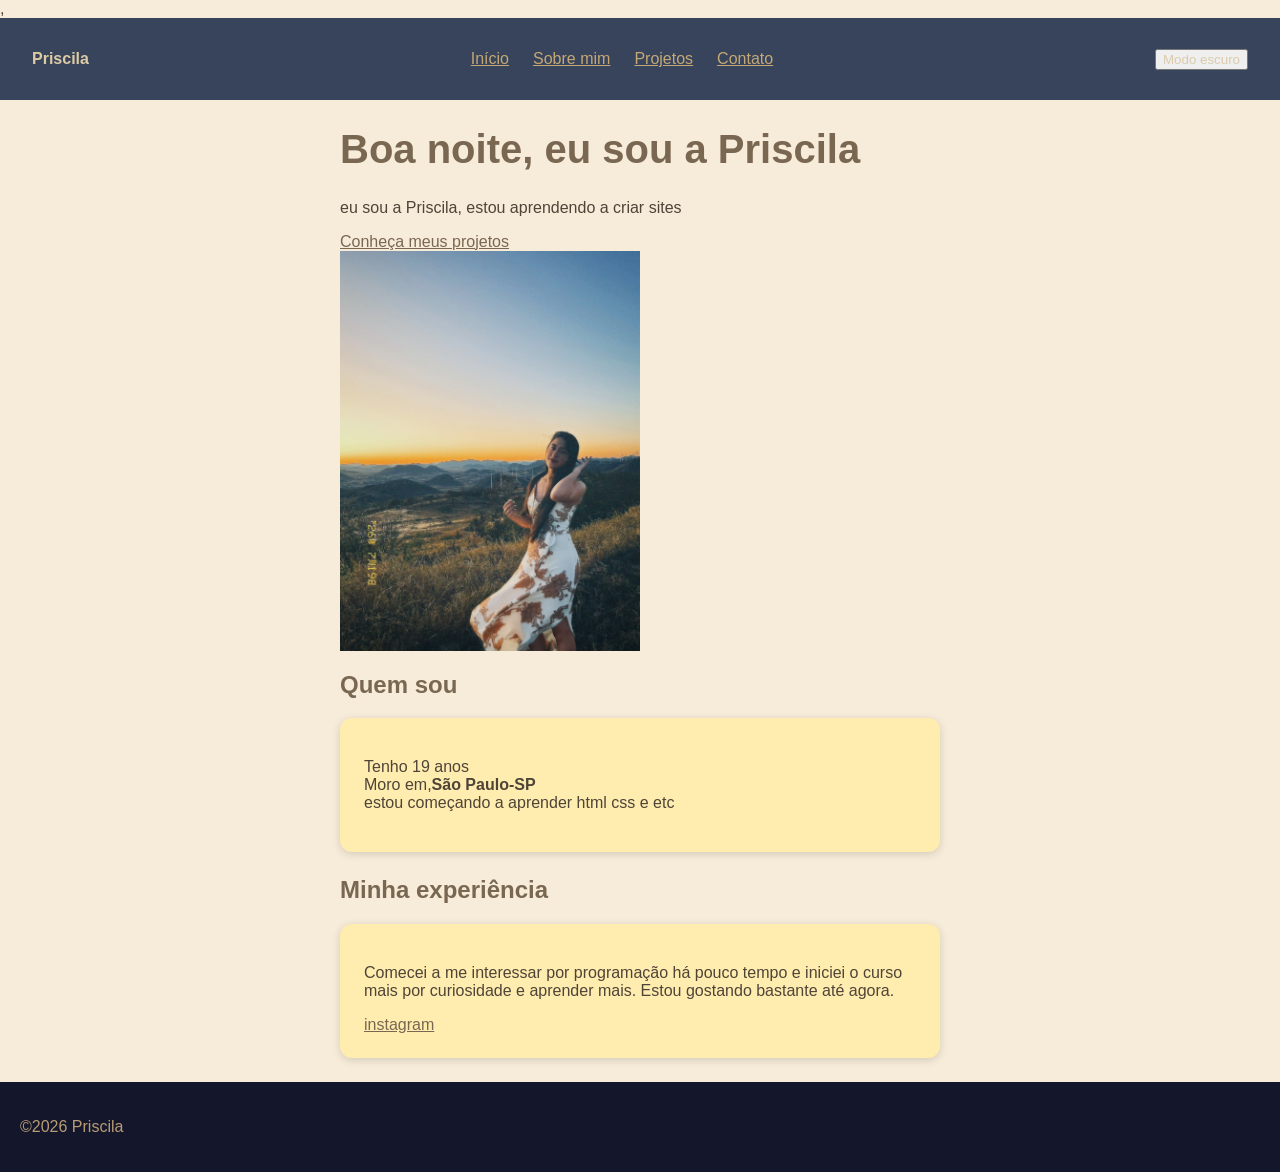
<file: index.html>
,<!DOCTYPE html>
<html lang="pt-BR">
<head>
    <meta charset="UTF-8">
    <title>Início | Priscila</title>
    <link rel="stylesheet" href="CSS/style.css">
</head>
<body>
    <header>
    <p><strong>Priscila</strong></p>
    <nav>
        <a href="index.html">Início</a>
        <a href="sobre.html">Sobre mim</a>
        <a href="projetos.html">Projetos</a>
        <a href="contatos.html">Contato</a>
    </nav>
        <button id="tema">Modo escuro</button>
    </header>
    <main>
    <h1>Bem vindo ao meu portifólio</h1>
    <p>eu sou a Priscila, estou aprendendo a criar sites</p>
    <a
        href="projetos.html">Conheça meus projetos</a>
    
    <section>
        <img src="imagem/foto.jpg" alt="foto da Priscila" width="300" height="400">
    <h2>Quem sou</h2>
    </section>
    <section class="card">
    <p>Tenho 19 anos <br> Moro em,<strong>São Paulo-SP </strong><br> estou começando a aprender html css e etc</p>
    </section class="card">
    <section>
    <h2>Minha experiência</h2>
    </section>
    <section class="card">
    <p>Comecei a me interessar por programação há pouco tempo e iniciei o curso mais por
     curiosidade e aprender mais. Estou gostando bastante até agora.
    </p>
    <a href="https://instagram.com/prinovaisf/">instagram</a>
    </section class="card">
    </main>
    <footer>
        <p>©2026 Priscila</p>
    </footer>
    <script src="js/script.js"></script>
</body>
</html>
</file>
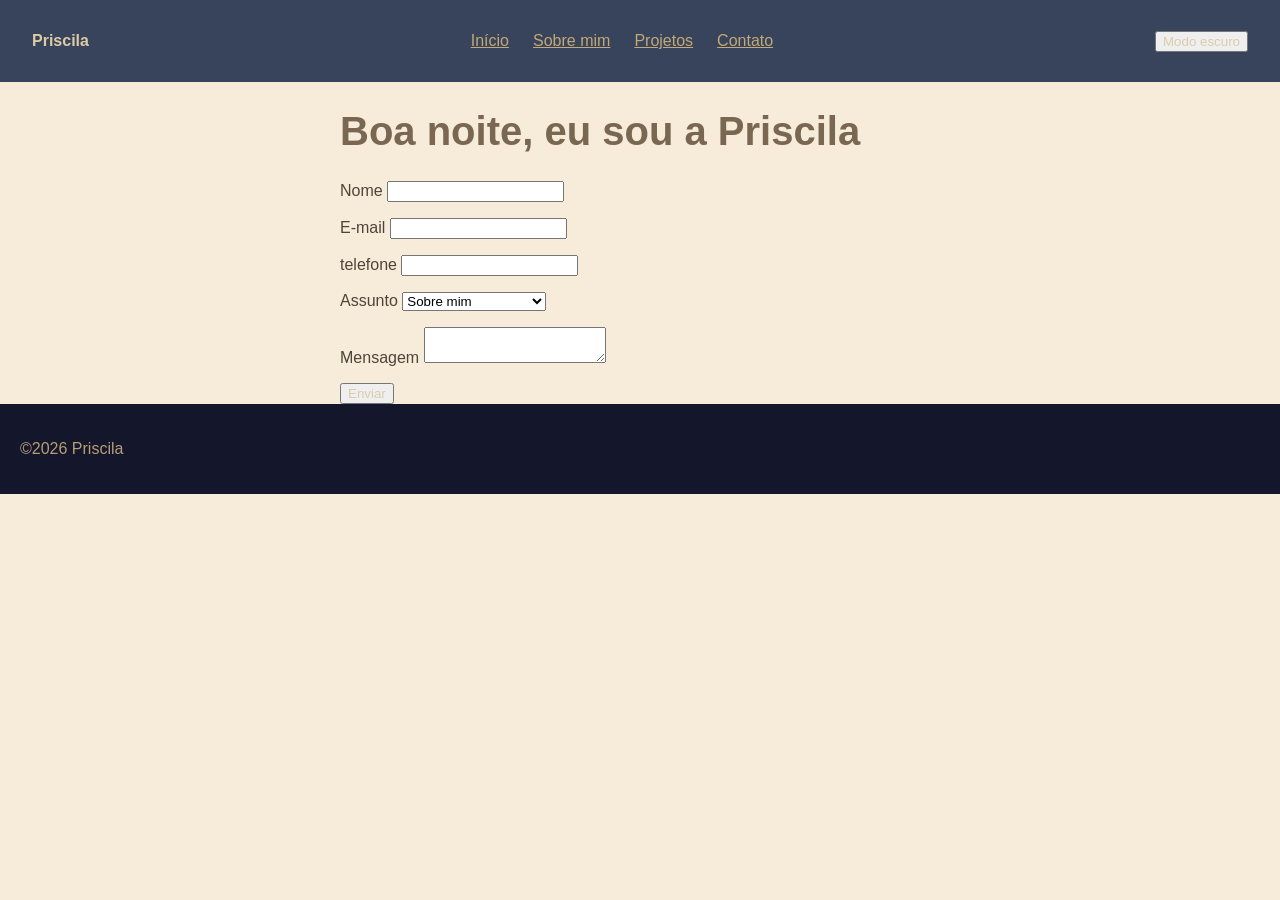
<file: contatos.html>
<!DOCTYPE html>
<html lang="pt-BR">
<head>
    <meta charset="UTF-8">
    <title>Contato | Priscila</title>
    <link rel="stylesheet" href="CSS/style.css">
</head>
<body>
    <header>
    <p><strong>Priscila</strong></p>
    <nav>
        <a href="index.html">Início</a>
        <a href="sobre.html">Sobre mim</a>
        <a href="projetos.html">Projetos</a>
        <a href="contatos.html">Contato</a>
    </nav>
        <button id="tema">Modo escuro</button>
    </header>
    <main>
    <h1>Fale comigo</h1>
    <form> 
        <p> 
            <label for="nome">Nome</label>
            <input type="text" id="nome" name="nome" required>
        </p>
        <p>
            <label for="email">E-mail</label>
            <input type="email" id="email" name="email">
        </p>
        <p>
            <label for="tel">telefone</label>
            <input type="tel" id="tel" name="tel">    
        </p>
            <label for="assunto">Assunto</label>
            <select> id="assunto">Assunto name="assunto"
                <option>Sobre mim</option>
                <option>Minha experiência</option>
                <option>Coisas que eu gosto</option>
            </select> 
        </p>
        <p>
            <label for="mensagem">Mensagem</label>
            <textarea id="mensagem" name="mensagem"></textarea>
        </p>
        <button type="submit">Enviar</button>
    </form>
    </main>
    <footer>
        <p>©2026 Priscila</p>
    </footer>
    <script src="js/script.js"></script>
</body>
</html>
</file>
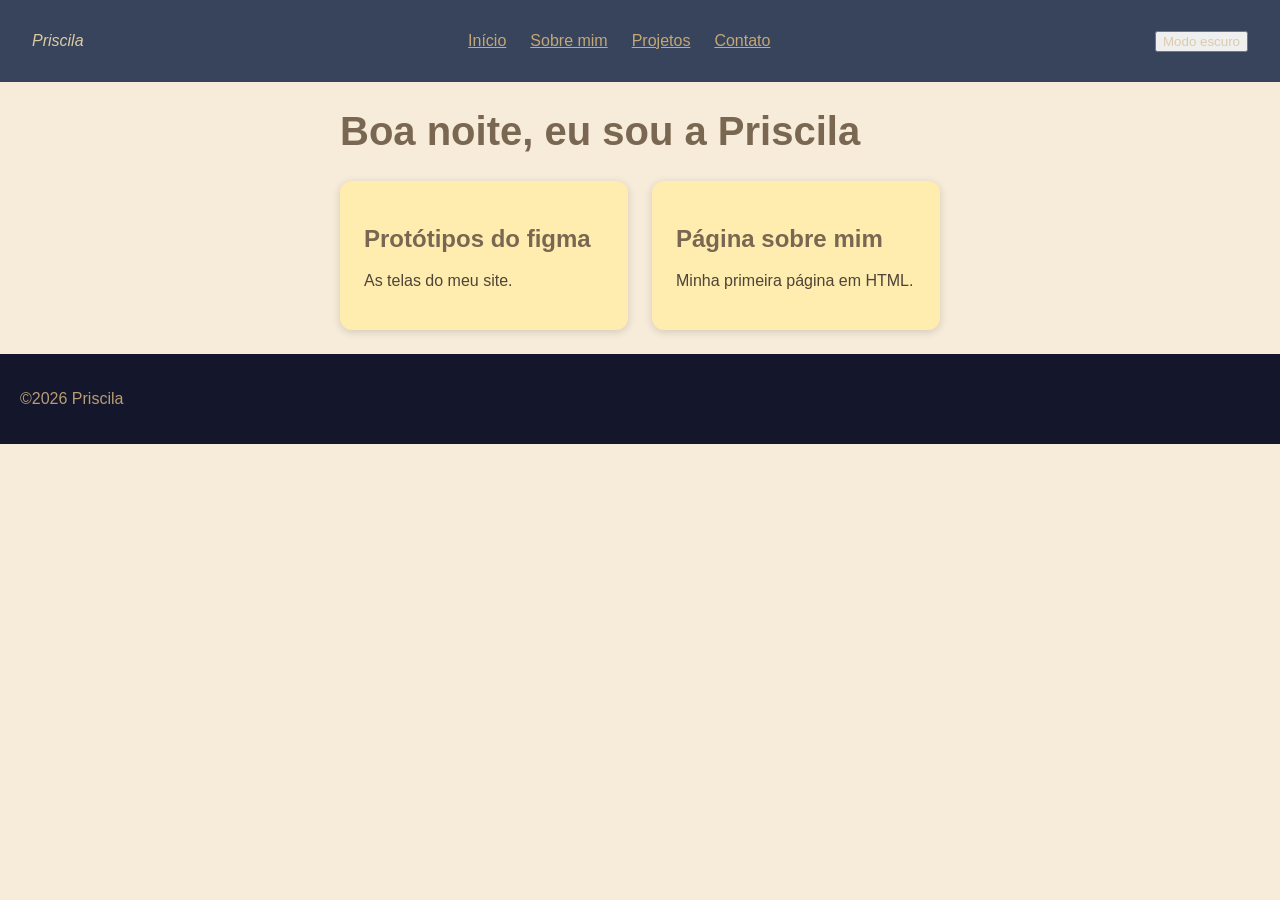
<file: projetos.html>
<!DOCTYPE html>
<html lang="pt-br">
<head>
    <meta charset="UTF-8">
    <title>Projetos|Priscila  </title>
    <link rel="stylesheet" href="CSS/style.css">
</head>
<body>
  
<header>
<p><em>Priscila</em></p>
<nav>
        <a href="index.html">Início</a>
        <a href="sobre.html">Sobre mim</a>
        <a href="projetos.html">Projetos</a>
        <a href="contatos.html">Contato</a>
    </nav>
    <button id="tema">Modo escuro</button>
</header> 

<main>
    <h1>Meus Projetos</h1>

    <div class="projetos">
        <article>
            <section class="card">
                <h2>Protótipos do figma</h2>
                <p>As telas do meu site.</p>
            </section>
        </article>

        <article>
            <section class="card">
                <h2>Página sobre mim</h2>
                <p>Minha primeira página em HTML.</p>
            </section>
        </article>
    </div>
</main>


    <footer>
        <p>©2026 Priscila</p>
        
    </footer>
    <script src="js/script.js"></script>
    </body> 
</html>
</file>
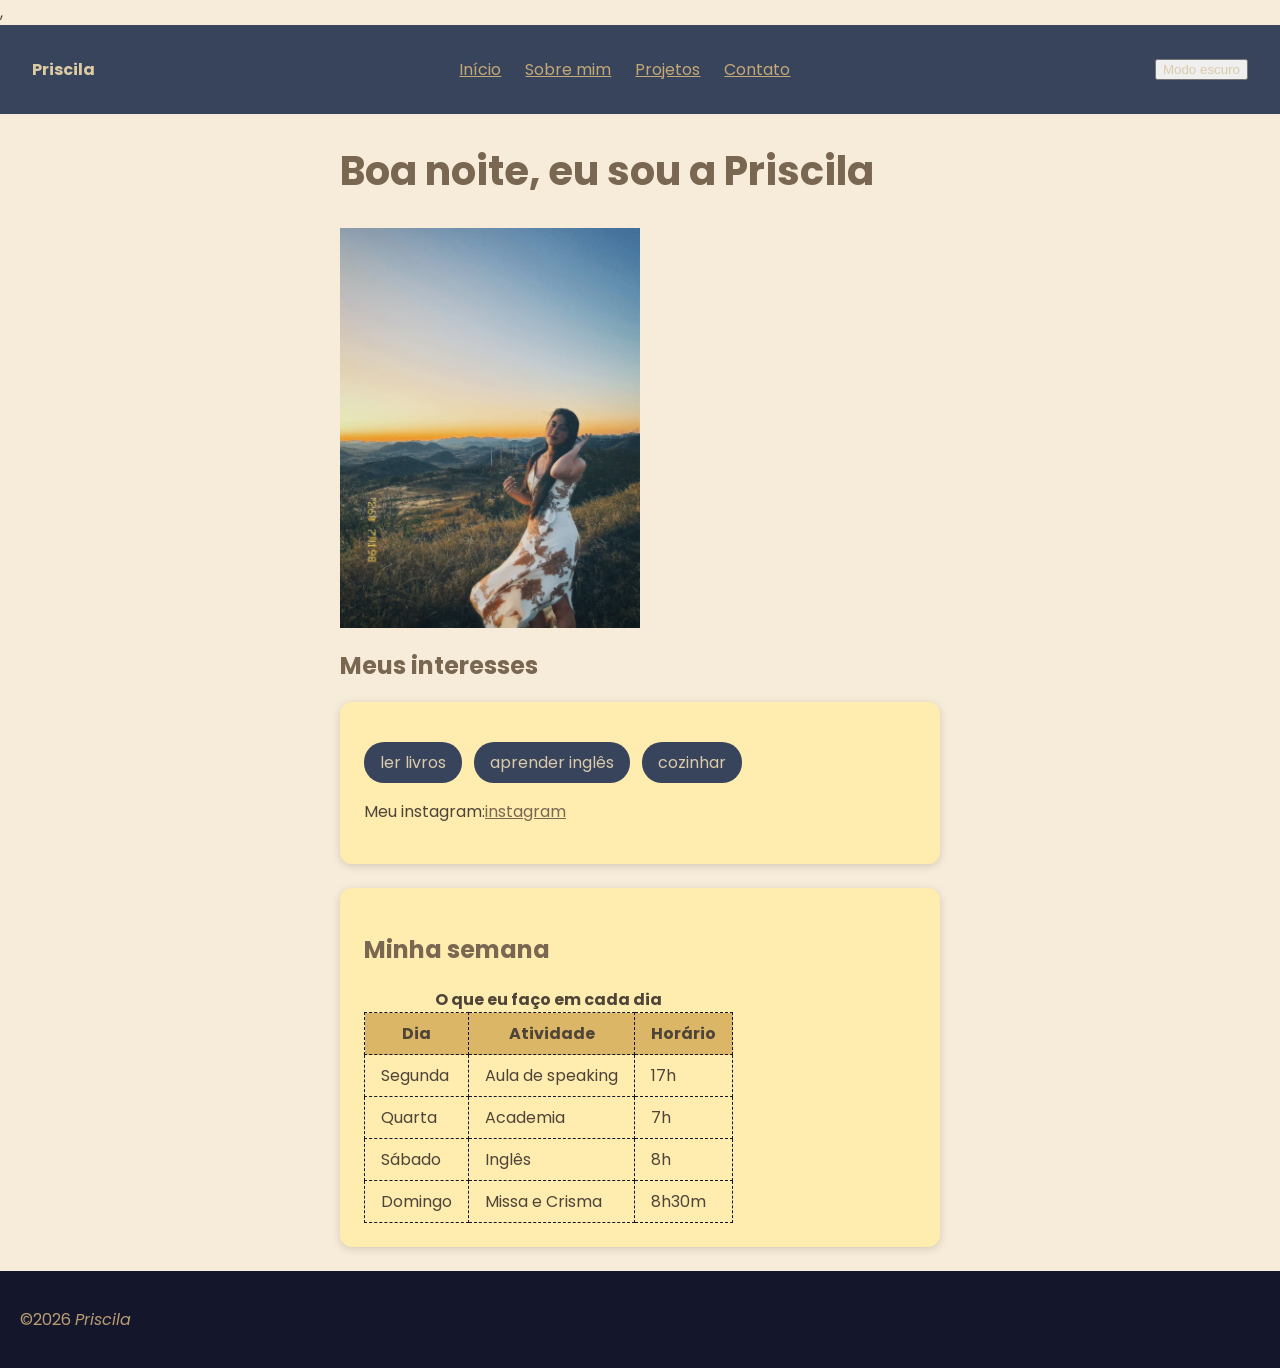
<file: sobre.html>
,<!DOCTYPE html>
<html lang="pt-BR">
<head>
    <meta charset="UTF-8">
    <title>Sobre mim</title>
    <link rel="stylesheet" 
    href="https://fonts.googleapis.com/css2?family=Poppins:wght@400;700&display=swap">
    <link rel="stylesheet" href="CSS/style.css">
</head>
<body>
    <header>
    <p><strong>Priscila</strong></p>
    <nav>
        <a href="index.html">Início</a>
        <a href="sobre.html">Sobre mim</a>
        <a href="projetos.html">Projetos</a>
        <a href="contatos.html">Contato</a>
    </nav>
        <button id="tema">Modo escuro</button>
    </header>
    <main>
    <h1>Sobre Mim</h1>
        <img src="imagem/foto.jpg" alt="foto da Priscila" width="300" height="400">

    <section>
    <h2>Meus interesses</h2>
    </section>
<section class="card">
    <ul class="gostos">
        <li>ler livros</li>
        <li>aprender inglês</li>
        <li>cozinhar</li>
        
    </ul>
    <p>Meu instagram:<a href="https://instagram.com/prinovaisf/">instagram</a></p>
    </section class="card">
    <section class="card">
    <section>
        <h2>Minha semana</h2>
        <table>
        <caption><strong> O que eu faço em cada dia</strong></caption>
        <tr>
            <th>Dia</th>
            <th>Atividade</th>
            <th>Horário</th>
        </tr>
        <tr>
            <td>Segunda</td>
            <td>Aula de speaking</td>
            <td>17h</td>
        </tr>
        <tr>
            <td>Quarta</td>
            <td>Academia</td>
            <td>7h</td>
        </tr>
        <tr>
        <td>Sábado</td>
        <td>Inglês</td>
        <td>8h</td>
        </tr>
        <tr>
            <td>Domingo</td>
            <td>Missa e Crisma</td>
            <td>8h30m</td>
        </tr>
        </table>
    </section>
    </section class="card">

    </main>
    <footer>
        <p>©2026 <em>Priscila</em></p>
    </footer>
    <script src="js/script.js"></script>
</body>
</html>
</file>
<file: CSS/style.css>
body{
   background-color: #f7ecd9; 
   color: #4e4438;
   font-family: 'Poppins', Arial, sans-serif;
   margin: 0;
}

h1 {
    color: #796752;
    font-size: 40px;
}

h2 {
    color: #796752;
}

a {
    color: #796752;
    
}


footer {

    background-color: #14162b;
    color: #b89d75;
    align-items: center;
    padding: 20px;
}


    
main {
    max-width: 600px;
    margin: 0 auto; 
}

.card {
    background-color: #ffecaf;
    padding: 24px;
    margin-bottom: 24px;
    border-radius: 12px;
    box-shadow: 0 2px 8px rgba(0, 0, 0, 0.15);
    transition: 0.3;
}

th, td { 
    border: 1px dashed #14162b;
    padding: 8px 16px;
}

table {
    border-collapse: collapse;
}

th {
    background-color: #dbb666;
}

header {
    display: flex;
    justify-content: space-between;
    align-items: center;
    background-color: rgb(55, 68, 92);
    color: #ddcba4;
    padding: 16px 32px;
}

nav {
    display: flex;
    gap: 24px
}

menu {
    color: #c4a875
}

nav a {
    color: #c4a875
}

li {
    color: #dbcbab;
}

button {
    color: #dbcbab;
}

.gostos { 
    display: flex;
    gap: 12px;
    list-style: none;
    padding: 0;
    flex-wrap: wrap;
}

.gostos li {
    background-color: rgb(55, 68, 92);
    padding: 8px 16px;
    border-radius: 20px;
}

img {
    max-width: 100%;

}

nav a:hover {
    color: #fd8f00;
}
.card:hover {
    transform: translateY(-6px);
    box-shadow: 0 10px 24px rgba(0, 0, 0, 0.25);
}

.projetos {
    display: grid;
    grid-template-columns: repeat(2, 1fr);
    gap: 24px;
}

.escuro {
background-color: #14162b;
color: #f7ecd9;
}

.escuro .card {
    background-color: #1f2240;
}

.escuro h2 {
    color: #f4f1ea
}

@media (max-width: 600px) {
    header { 
        flex-direction: column;
        gap: 8px;
    }
    h1 {
        font-size: 28px;
    
    }
}
</file>
